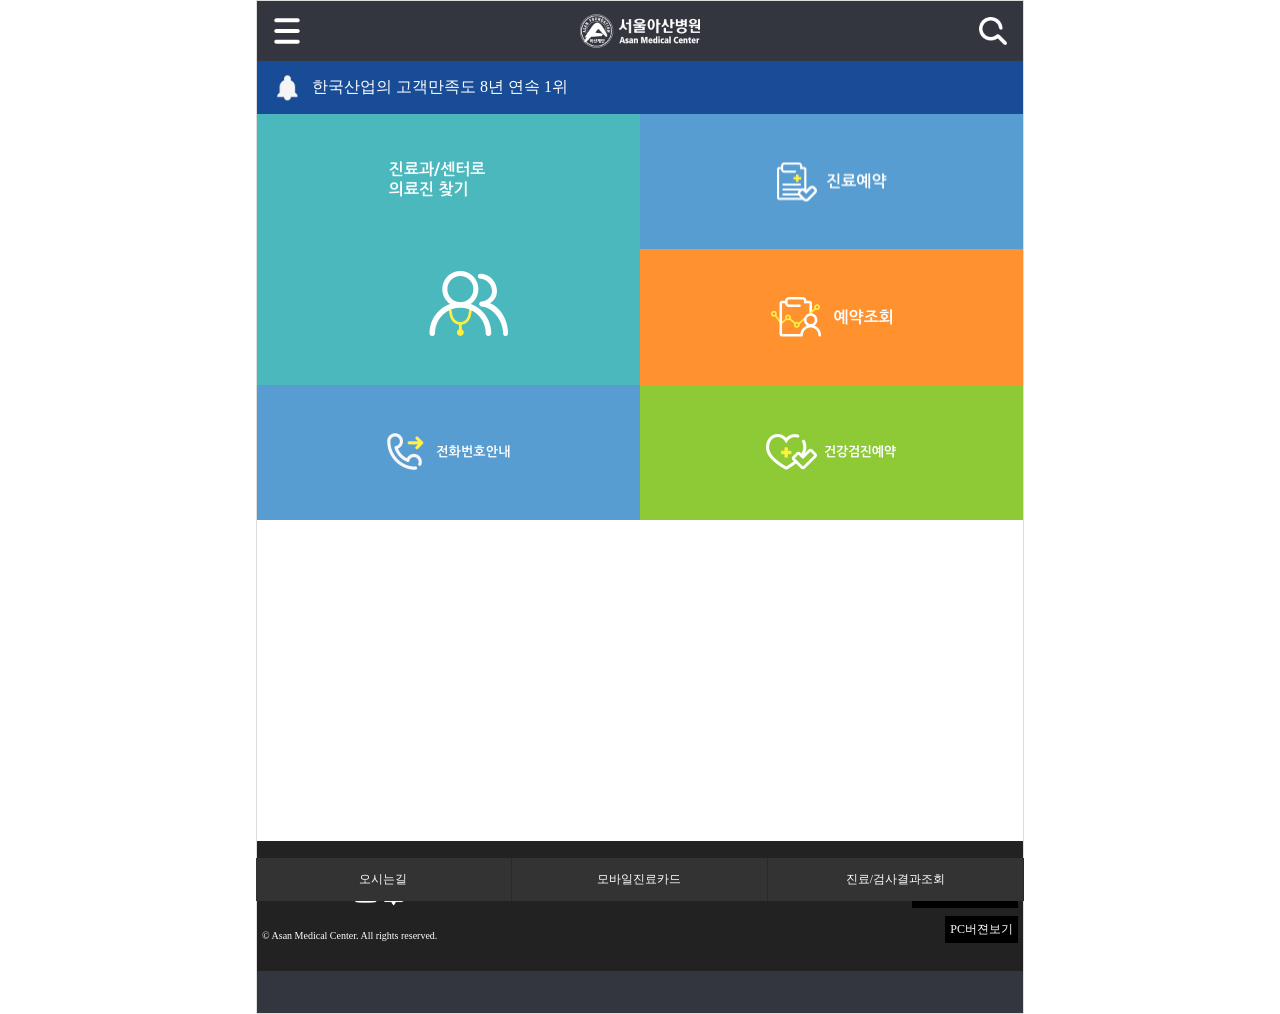
<file: index.html>
<!DOCTYPE html>
<html lang="en">
<head>
    <meta charset="UTF-8">
    <meta name="viewport" content="width=device-width, initial-scale=1.0">
    <title>아산병원</title>
    <link rel="stylesheet" href="https://use.fontawesome.com/releases/v5.7.0/css/all.css">
    <link rel="stylesheet" href="css/style.css">
    <script src="https://code.jquery.com/jquery-1.12.4.min.js"></script>
</head>
<body>
    
    <div id="wrap">
        <header id="header">
            <div class="row">
                <div id="lnb_menu" class="lnb_menu">
                    <img src="images/bg_header_lnb.png" alt="메뉴열기">
                </div>
                <h1 class="logo">
                    <a href="index.html"><img src="images/img_header_logo.png" alt="서울아산병원"></a>
                </h1>
                <div class="search">
                    <a href="#"><img src="images/img_topSerch.png" alt="검색"></a>
                </div>
            </div>
        </header>

        <section id="container">
            <div id="content" class="mainContent">
                <div class="main_noti">
                    <a href="#">한국산업의 고객만족도 8년 연속 1위</a>
                </div>
                <div id="step_area">
                    <div class="bwrap">
                        <div class="setArea">
                            <div class="service">
                              <a href="medicalList.html"><img src="images/img_main01.png" width="120" height="176" alt="진료과/센터로 의료진 찾기"></a>
                            </div>
                            <div class="serch_wrap">
                              <div class="ty01">
                                <a href="#"><img src="images/img_main02.png" width="110" height="39" alt="진료예약"></a>
                              </div>
                              <div class="ty02">
                                <a href="#"><img src="images/img_main03.png" width="121" height="40" alt="예약조회"></a>
                              </div>
                            </div>
                        </div>
                    </div>
                    <div class="bwrap">
                        <div class="setArea">
                            <div class="num">
                              <a href="#"><img src="images/img_main04.png" width="124" height="38" alt="전화번호안내"></a>
                            </div>
                            <div class="reserve">
                              <a href="#"><img src="images/img_main05.png" width="131" height="36" alt="건강진단예약"></a>
                            </div>
                        </div>
                    </div>
                </div>
            </div>
        </section>

       <footer id="footer">
           <div class="quickMenu">
               <div class="row">
                   <a href="map.html">오시는길</a>
                   <a href="#">모바일진료카드</a>
                   <a href="#">진료/검사결과조회</a>
               </div>
           </div>
           <div class="csCenter">
               <div class="contact">
                   <a href="tel:1688-7575">1688-7575</a>
                   <a href="#" target="_blank"><img src="images/img_youtube.png" alt="유튜브"></a>
                   <a href="#" target="_blank"><img src="images/img_naverblog.png" alt="블로그"></a>
               </div>
               <div class="privacy">
                   <a href="#"><span>개인정보처리방침</span></a>
                   <a href="#"><span>PC버젼보기</span></a>
               </div>
               <p>
                   &copy; Asan Medical Center. All rights reserved.
               </p>
           </div>
       </footer> 

    </div>

    <script src="js/asan.js"></script>
</body>
</html>
</file>
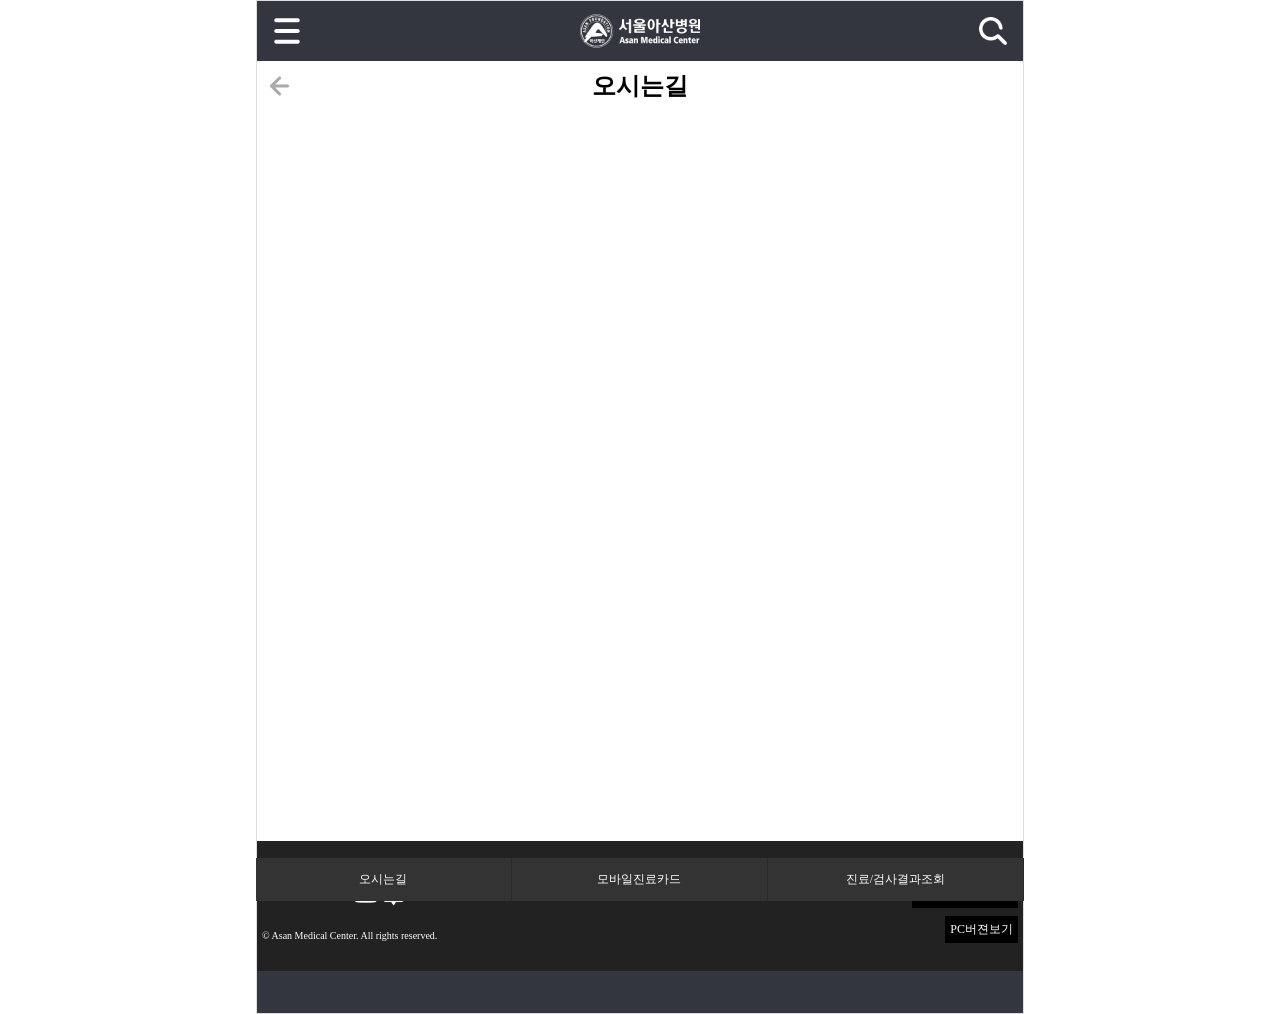
<file: map.html>
<!DOCTYPE html>
<html lang="en">
<head>
    <meta charset="UTF-8">
    <meta name="viewport" content="width=device-width, initial-scale=1.0">
    <title>아산병원</title>
    <link rel="stylesheet" href="https://use.fontawesome.com/releases/v5.7.0/css/all.css">
    <link rel="stylesheet" href="css/style.css">
    <script src="https://code.jquery.com/jquery-1.12.4.min.js"></script>
</head>
<body>
    
    <div id="wrap">
        <header id="header">
            <div class="row">
                <div id="lnb_menu" class="lnb_menu">
                    <img src="images/bg_header_lnb.png" alt="메뉴열기">
                </div>
                <h1 class="logo">
                    <a href="index.html"><img src="images/img_header_logo.png" alt="서울아산병원"></a>
                </h1>
                <div class="search">
                    <a href="#"><img src="images/img_topSerch.png" alt="검색"></a>
                </div>
            </div>
        </header>
        <section id="container">
            <div id="content" class="mapContent">
                <div class="contTit">
                    <div class="prev">
                        <a href="index.html">
                            <img src="images/img_prev.png" alt="이전페이지">
                        </a>
                    </div>
                    <h2>오시는길</h2>
                </div>

                <iframe src="https://www.google.com/maps/embed?pb=!1m18!1m12!1m3!1d3164.1939017183386!2d127.10619231480187!3d37.526926234154324!2m3!1f0!2f0!3f0!3m2!1i1024!2i768!4f13.1!3m3!1m2!1s0x357ca56a3f5c178f%3A0x6f94e28da52f732a!2z7ISc7Jq47JWE7IKw67OR7JuQ!5e0!3m2!1sko!2skr!4v1603253265345!5m2!1sko!2skr" frameborder="0" style="border:0;" allowfullscreen="" aria-hidden="false" tabindex="0"></iframe>
            </div>
        </section>

        <footer id="footer">
            <div class="quickMenu">
                <div class="row">
                    <a href="map.html">오시는길</a>
                    <a href="#">모바일진료카드</a>
                    <a href="#">진료/검사결과조회</a>
                </div>
            </div>
            <div class="csCenter">
                <div class="contact">
                    <a href="tel:1688-7575">1688-7575</a>
                    <a href="#" target="_blank"><img src="images/img_youtube.png" alt="유튜브"></a>
                    <a href="#" target="_blank"><img src="images/img_naverblog.png" alt="블로그"></a>
                </div>
                <div class="privacy">
                    <a href="#"><span>개인정보처리방침</span></a>
                    <a href="#"><span>PC버젼보기</span></a>
                </div>
                <p>
                    &copy; Asan Medical Center. All rights reserved.
                </p>
            </div>
        </footer> 
 
     </div>
 
     <script src="js/asan.js"></script>
 </body>
 </html>
</file>
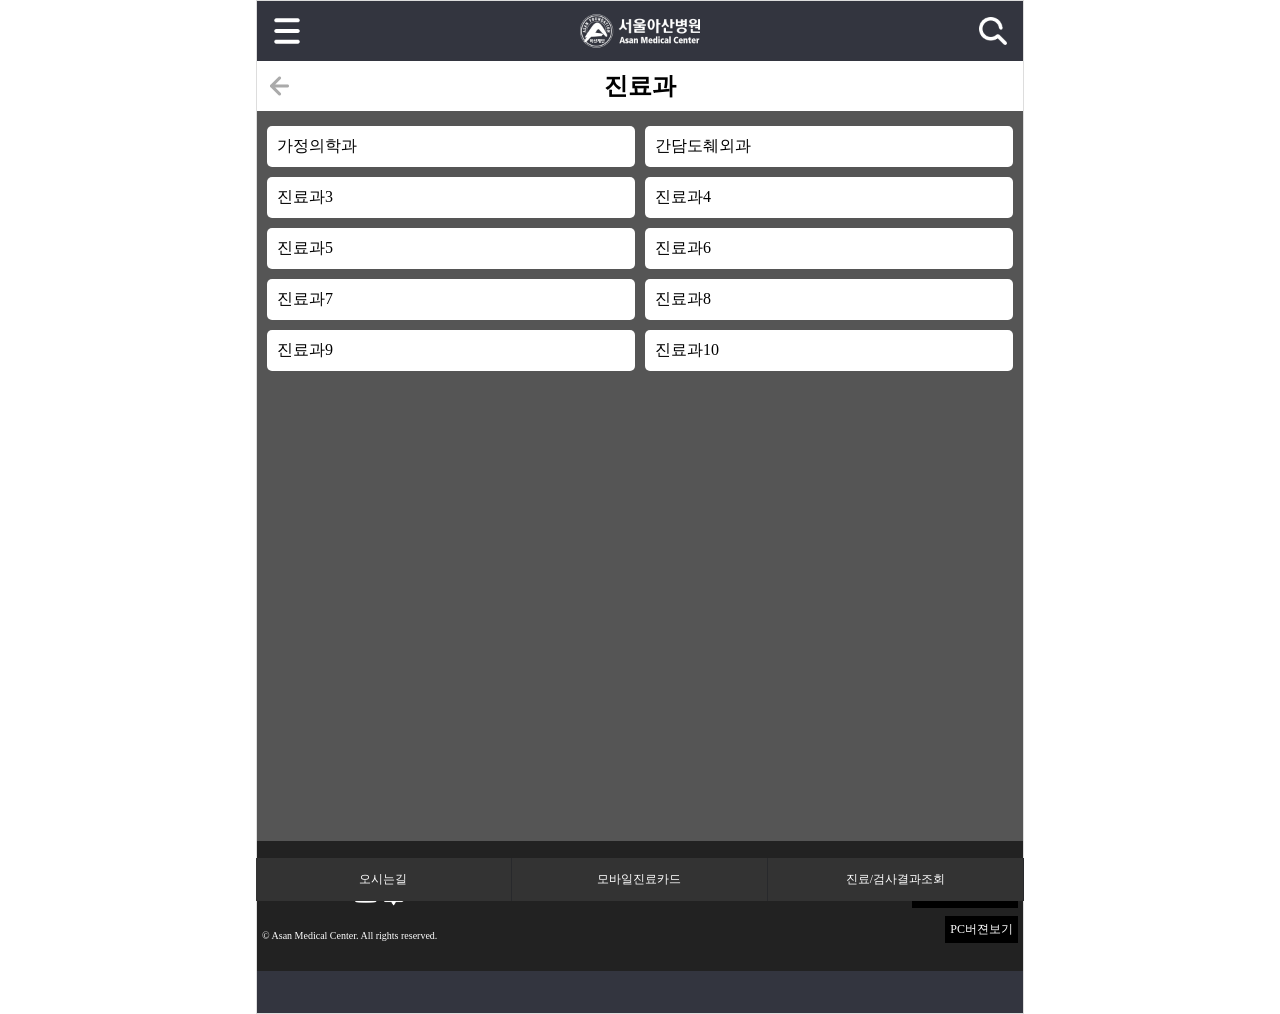
<file: medicalList.html>
<!DOCTYPE html>
<html lang="en">
<head>
    <meta charset="UTF-8">
    <meta name="viewport" content="width=device-width, initial-scale=1.0">
    <title>아산병원</title>
    <link rel="stylesheet" href="https://use.fontawesome.com/releases/v5.7.0/css/all.css">
    <link rel="stylesheet" href="css/style.css">
    <script src="https://code.jquery.com/jquery-1.12.4.min.js"></script>
</head>
<body>
    
    <div id="wrap">
        <header id="header">
            <div class="row">
                <div id="lnb_menu" class="lnb_menu">
                    <img src="images/bg_header_lnb.png" alt="메뉴열기">
                </div>
                <h1 class="logo">
                    <a href="index.html"><img src="images/img_header_logo.png" alt="서울아산병원"></a>
                </h1>
                <div class="search">
                    <a href="#"><img src="images/img_topSerch.png" alt="검색"></a>
                </div>
            </div>
        </header>
        <section id="container">
            <div id="content" class="medicalContent">
                <div class="contTit">
                    <div class="prev">
                        <a href="index.html">
                            <img src="images/img_prev.png" alt="이전페이지">
                        </a>
                    </div>
                    <h2>진료과</h2>
                </div>
                
                <!-- 진료과 리스트  -->
                <div class="mediList">
                    <ul>
                        <li><a href="part1.html" id="part1">가정의학과</a></li>
                        <li><a href="part2.html" id="part2">간담도췌외과</a></li>
                        <li><a href="#">진료과3</a></li>
                        <li><a href="#">진료과4</a></li>
                        <li><a href="#">진료과5</a></li>
                        <li><a href="#">진료과6</a></li>
                        <li><a href="#">진료과7</a></li>
                        <li><a href="#">진료과8</a></li>
                        <li><a href="#">진료과9</a></li>
                        <li><a href="#">진료과10</a></li>
                    </ul>
                </div>
                
            </div>
        </section>

        <footer id="footer">
            <div class="quickMenu">
                <div class="row">
                    <a href="map.html">오시는길</a>
                    <a href="#">모바일진료카드</a>
                    <a href="#">진료/검사결과조회</a>
                </div>
            </div>
            <div class="csCenter">
                <div class="contact">
                    <a href="tel:1688-7575">1688-7575</a>
                    <a href="#" target="_blank"><img src="images/img_youtube.png" alt="유튜브"></a>
                    <a href="#" target="_blank"><img src="images/img_naverblog.png" alt="블로그"></a>
                </div>
                <div class="privacy">
                    <a href="#"><span>개인정보처리방침</span></a>
                    <a href="#"><span>PC버젼보기</span></a>
                </div>
                <p>
                    &copy; Asan Medical Center. All rights reserved.
                </p>
            </div>
        </footer> 
 
     </div>
 
     <script src="js/asan.js"></script>
 </body>
 </html>
</file>
<file: css/style.css>
@charset "utf-8";

* { padding:0; margin:0; box-sizing:border-box }
a { color:inherit; text-decoration:none }
img { vertical-align:middle; }
ul, ol { list-style-type: none;}
.blind { position:absolute; width:0; height:0; 
    overflow:hidden; text-indent:-99999px; }

#wrap { max-width:768px; margin:0 auto; background:#33353f; border:1px solid #ddd }

/* 헤더구역 고정시키기 */
#header {  height:60px; }
#header.on { position:fixed; left:0; right:0; z-index:9999999;
    top:0;  }        
#header .row {max-width:768px; margin:0 auto; 
    display:flex; justify-content: space-between; align-items: center;
    background:#33353f; }
#header img { height:60px }    
#container { background:#fff;  }

/* 서브페이지 타이틀 */
/* #content .contTit { display:flex; flex-direction:row }
#content .prev { flex:1; border:1px solid #000 }
#content .prev img { width:45px }
#content h2 { flex:12; border:1px solid #000; 
    text-align:center; font-size:24px; font-weight:bold;
    height:50px; line-height:50px; } */

/* 서브페이지 컨텐트박스 최소높이 */
#content { min-height:780px }

/* 서브페이지 타이틀 */    
#content .contTit { display:grid; grid-template-columns: 45px auto;
    background:#fff }
#content .prev { position:relative; z-index:99999 }
#content .prev img { width:100% }
#content h2 { text-align:center; font-size:24px; font-weight:bold;
    height:50px; line-height:50px; margin-left:-45px; }



.mainContent .main_noti { 
    background:#194c96 url(../images/main_noti.png) no-repeat; 
    color:#fff;
    padding:16px 20px;
    background-size:60px auto;
}
.mainContent .main_noti a { padding-left:35px }


/* float 정렬방식 */
/* #step_area { height:406px }
.bwrap:first-child { height:66.66% }
.bwrap:last-child { height:33.33% }
.setArea { height:100% }
.setArea > div { float:left; width:50%; height:100% }
div.service { background:#4ab8bc;  }
div.serch_wrap > div { height:50%; }
div.serch_wrap > div.ty01 { background:#589dd2 }
div.serch_wrap > div.ty02 { background:#ff912f }
.setArea .num { background:#589dd2 }
.setArea .reserve { background:#8dca35 }
#step_area a { display:block; width:100%; height:100%; text-align:center }
#step_area a img { position:relative; top:50%; transform:translateY(-50%)} */


/* display:flex 방식 */
/* flex container(부모) 속성: flex-direction, flex-wrap, justify-content(주축기준 정렬), 
                             align-items, align-content(보조축기준 정렬)
   flex item(자식) 속성: flex, flex-grow, flex-shrink, flex-basis, order */
/* .mainContent #step_area { display:flex; flex-direction: column; 
    height:406px;  }
.mainContent #step_area .bwrap:first-child { flex:2; }
.mainContent #step_area .bwrap:last-child { flex:1;  }
.mainContent #step_area .bwrap .setArea { display:flex; 
    height:100%; flex-direction:row }
.mainContent #step_area .bwrap .setArea > div:first-child { flex:1; border:1px solid #000 }
.mainContent #step_area .bwrap .setArea > div:last-child { flex:1; border:1px solid #000 }
.mainContent #step_area .bwrap .setArea div.service { 
    background: #4ab8bc; height:100%;  }
.mainContent #step_area .bwrap .setArea div.serch_wrap {  display:flex; 
    flex-direction:column }
.mainContent #step_area .bwrap .setArea div.serch_wrap > div {
    flex:1; background:#589dd2;   }
.mainContent #step_area .bwrap .setArea div.serch_wrap > div.ty02 {
    background:#ff912f;    }    
.mainContent #step_area .bwrap .setArea div.num {
    background:#589dd2;   }    
.mainContent #step_area .bwrap .setArea div.reserve {
    background:#8dca35;    }    
.mainContent #step_area .bwrap a { display:block; width:100%; height:100%; text-align:center }
.mainContent #step_area .bwrap a img { position:relative; top:50%; transform:translateY(-50%) } */


/* display:grid 방식 */
#step_area { height:406px; display:grid; grid-template-rows: 66.66% 33.33% }
.setArea { height:100%; display:grid; grid-template-columns: 50% 50%; }
.setArea > div { height:100% }
div.service { background:#4ab8bc; }
div.serch_wrap > div { height:50%; }
div.serch_wrap > div:first-child { background:#589dd2 }
div.serch_wrap > div:last-child { background:#ff912f }
.setArea .num { background:#589dd2 }
.setArea .reserve { background:#8dca35 }
#step_area a { display:block; width:100%; height:100%; text-align:center }
#step_area a img { position:relative; top:50%; transform:translateY(-50%);
    max-width:100%; }


#footer { background:#222; color:#fff; padding:15px 5px 0px }
#footer .quickMenu { position:fixed; bottom:0; left:0; right:0; height:42px; 
    z-index:999999; }
#footer .quickMenu .row { display:flex; max-width:768px; margin:0 auto }
#footer .quickMenu a { display:block; width:33.33%;     
    border-right: 1px solid #28292c; background:#333;
    text-align:center; padding:13px 0px; font-size:12px }
#footer .csCenter { display:flex; padding:25px 0px 20px; position:relative;
    margin-bottom:42px }
#footer .csCenter .contact { width:60%; font-size:20px; font-weight:bold }
#footer .csCenter .contact img { width:23px }
#footer .csCenter .privacy { width:40%; font-size:12px }
#footer .csCenter .privacy a { display:block; text-align:right; margin-bottom:8px }
#footer .csCenter .privacy a span { background:#000; padding:5px; 
    display:inline-block }
#footer .csCenter p { position:absolute; bottom:30px; left:0; font-size:10px }


/* 찾아오시는 길(map.html) */
/* iframe은 기본성격이 inline-block */
.mapContent iframe { width:100%; height:500px; margin:0px auto 30px; display:block }


/* 진료과(medicalList.html) */
.medicalContent { background:#555 }
/* .medicalContent ul { display:grid; grid-template-columns: 50% 50%; 
    padding:10px 5px }
.medicalContent ul li { background:#fff; margin:5px; padding:10px;
    border-radius:5px } */

.medicalContent ul { display:flex; padding:10px 5px; flex-wrap: wrap; }
.medicalContent ul li { background:#fff; margin:5px; padding:10px;
    border-radius:5px; flex:250px;  }    


/* 가정의학과(part1.html) */
.part1Content { background:#ddd }
.part1DoctorList { padding:10px 5px }
.part1DoctorList  ul li {
    background:#fff; display:grid;  grid-template-columns: 80px auto;
    padding:10px; margin:10px }
.part1DoctorList  ul li img { width:100% }
.part1DoctorList .doctorInfo { padding:10px }
.part1DoctorList .doctorInfo strong { display:block; font-weight:bold }
.part1DoctorList .doctorInfo p { padding:10px 0; border-bottom:1px solid #ddd; 
    font-weight:bold; margin-bottom:10px }
</file>
